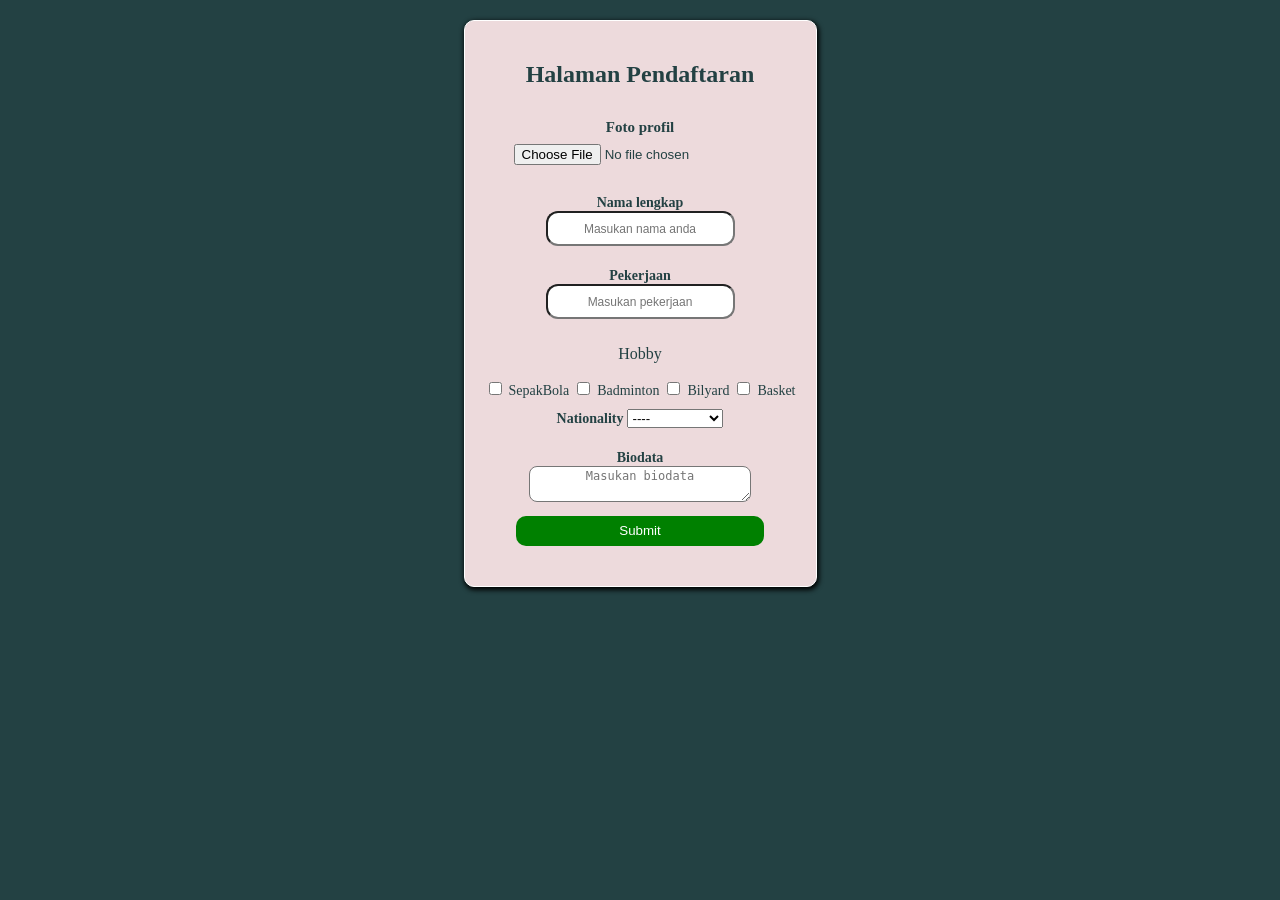
<file: index.html>
<!DOCTYPE html>
<html lang="en">
<head>
    <meta charset="UTF-8">
    <meta http-equiv="X-UA-Compatible" content="IE=edge">
    <meta name="viewport" content="width=device-width, initial-scale=1.0">
    <link rel="stylesheet" href="/src/style/form.css">
    <title>form</title>
</head>
<body>
    <main>
        <form action="./src/page/card.html">
            <h2>Halaman Pendaftaran</h2>
            <div class="text foto">
                <label for="file">Foto profil</label><br>
                <input type="file" name="file" id="file">
            </div>
    
            <div class="text namaLengkap">
                <label for="name">Nama lengkap</label><br>
                <input type="text" name="name" id="name" placeholder="Masukan nama anda">
            </div>
    
            <div class="text pekerJaan">
                <label for="pekerjaan">Pekerjaan</label><br>
                <input type="text" name="name" id="pekerjaan" placeholder="Masukan pekerjaan">
            </div>
    
            <div>
                <p>Hobby</p>
                <input type="checkbox" name="hobby" id="hobby">
                <label for="hobby">SepakBola</label>
                <input type="checkbox" name="hobby" id="Badminton">
                <label for="Badminton">Badminton</label>
                <input type="checkbox" name="hobby" id="Bilyard">
                <label for="Bilyard">Bilyard</label>
                <input type="checkbox" name="hobby" id="Basket">
                <label for="Basket">Basket</label>
            </div>
    
            <div class="text">
                <label for="nationality">Nationality</label>
                <select name="nationality" id="nationality">
                    <option value="">----</option>
                    <option value="">INDONESIA</option>
                    <option value="">MALAYSIA</option>
                    <option value="">THAILAND</option>
                </select>
            </div>
    
            <div class="text">
                <label for="bio">Biodata</label><br>
                <textarea name="bio" id="bio" cols="25" rows="0" placeholder="Masukan biodata"></textarea>
            </div>
    
            <button type="submit">Submit</button>
        </form>
    </main>
</body>
</html>
</file>
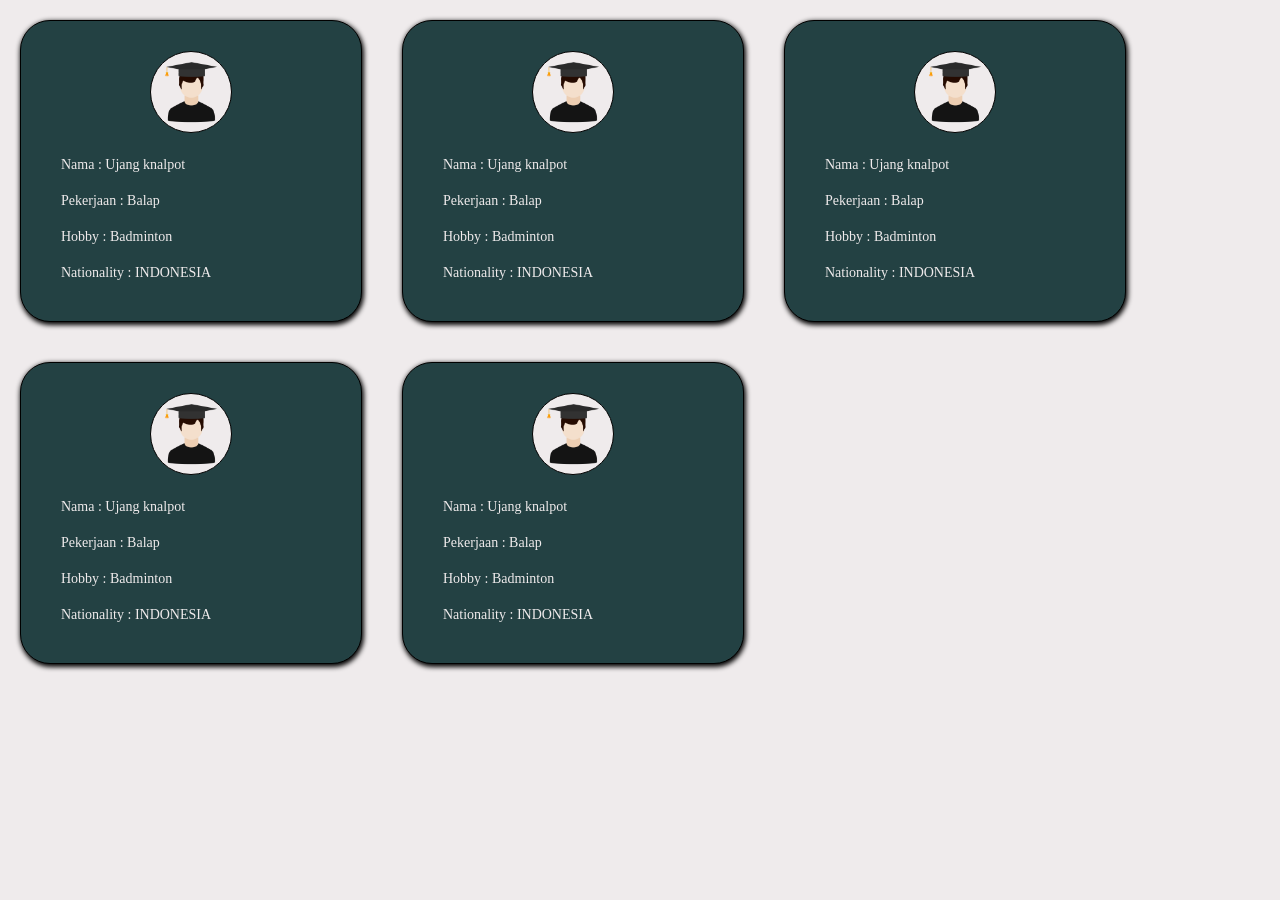
<file: src/page/card.html>
<!DOCTYPE html>
<html lang="en">
<head>
    <meta charset="UTF-8">
    <meta http-equiv="X-UA-Compatible" content="IE=edge">
    <meta name="viewport" content="width=device-width, initial-scale=1.0">
    <link rel="stylesheet" href="../style/card.css">
    <title>Card</title>
</head>
<body>
    <main class="container">
        <div class="card">
            <div class="card-head">
                <img src="../img/—Pngtree—male student icon_3728104.png" alt="">
            </div>
            <div class="card-body">
                <p>Nama : Ujang knalpot</p>
                <p>Pekerjaan : Balap</p>
                <p>Hobby : Badminton</p>
                <p>Nationality : INDONESIA</p>
            </div>
        </div>
        <div class="card">
            <div class="card-head">
                <img src="../img/—Pngtree—male student icon_3728104.png" alt="">
            </div>
            <div class="card-body">
                <p>Nama : Ujang knalpot</p>
                <p>Pekerjaan : Balap</p>
                <p>Hobby : Badminton</p>
                <p>Nationality : INDONESIA</p>
            </div>
        </div>
        <div class="card">
            <div class="card-head">
                <img src="../img/—Pngtree—male student icon_3728104.png" alt="">
            </div>
            <div class="card-body">
                <p>Nama : Ujang knalpot</p>
                <p>Pekerjaan : Balap</p>
                <p>Hobby : Badminton</p>
                <p>Nationality : INDONESIA</p>
            </div>
        </div>
        <div class="card">
            <div class="card-head">
                <img src="../img/—Pngtree—male student icon_3728104.png" alt="">
            </div>
            <div class="card-body">
                <p>Nama : Ujang knalpot</p>
                <p>Pekerjaan : Balap</p>
                <p>Hobby : Badminton</p>
                <p>Nationality : INDONESIA</p>
            </div>
        </div>
        <div class="card">
            <div class="card-head">
                <img src="../img/—Pngtree—male student icon_3728104.png" alt="">
            </div>
            <div class="card-body">
                <p>Nama : Ujang knalpot</p>
                <p>Pekerjaan : Balap</p>
                <p>Hobby : Badminton</p>
                <p>Nationality : INDONESIA</p>
            </div>
        </div>
    </main>
</body>
</html>
</file>
<file: src/style/form.css>
body {
    margin: 0;
    padding: 0;
    background-color: #234143;
}
main {
    display: flex;
    justify-content: center;
}

form {
    background-color: #eddadc;
    color: #234143;
    margin-top: 20px;
    text-align: center;
    border: 1px solid white;
    box-shadow: 1px 2px 5px 1px black;
    border-radius: 10px;
    width: auto;
    height: auto;
    padding: 20px;
    padding-bottom: 40px;
}

input {
    text-align: center;
    border-radius: 12px;
    padding: 8px;
}

textarea {
    text-align: center;
    border-radius: 8px;
}

button {
    color: white;
    border: none;
    background-color: green;
    width: 80%;
    height: 30px;
    border-radius: 10px;
}
label {
    font-size: 14px;
    margin-bottom: 20px;
}

::placeholder {
    font-size: 12px;
}

.text {
    font-weight: bold;
    padding: 10px;
}

.foto label{
    font-size: 15px;
}
</file>
<file: src/style/card.css>
body{
    margin: 0;
    padding: 0;
    background-color: #efebec;
}

.container {
    display: flex;
    flex-wrap: wrap;
}

.card {
    box-shadow: 1px 2px 5px 1px black;
    border-radius: 30px;
    color: #efebec;
    background-color: #234143;
    margin: 20px;
    padding: 20px;
    border: 1px solid black;
    height: auto;
    width: 300px;
    transition: all ease-in 0.3s;
}

.card:hover {
    box-shadow: 2px 8px 10px 2px black;
    transition: all ease-in-out 0.3s;
    transform: translatey(-10px);
}

.card-head {
    display: flex;
    justify-content: center;
}

.card-head img {
    margin: 10px;
    background-color: #efebec;
    display: flex;
    justify-content: center;
    border: 1px solid black;
    border-radius: 100%;
    width: 80px;
    height: 80px;
}

p {
    font-size: 14px;
    padding-left: 20px;
    padding-bottom: 6px;
}
</file>
